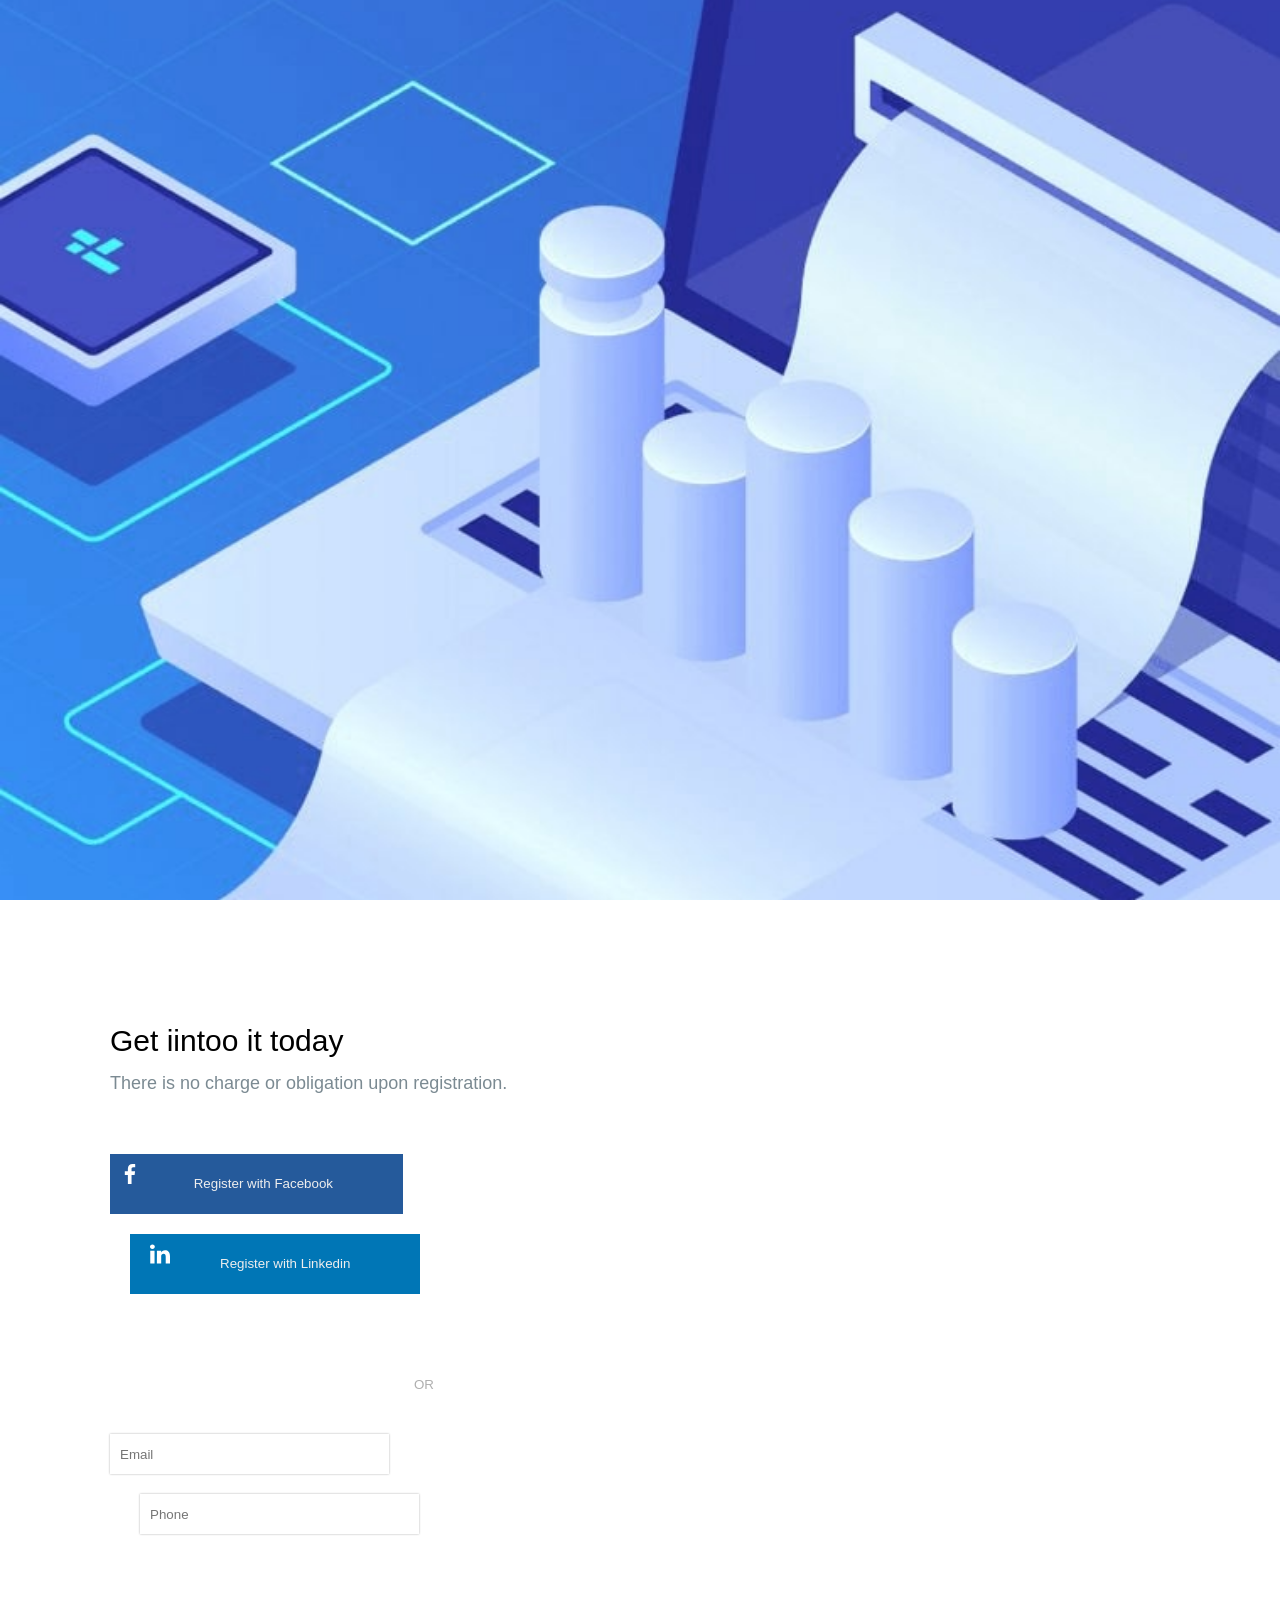
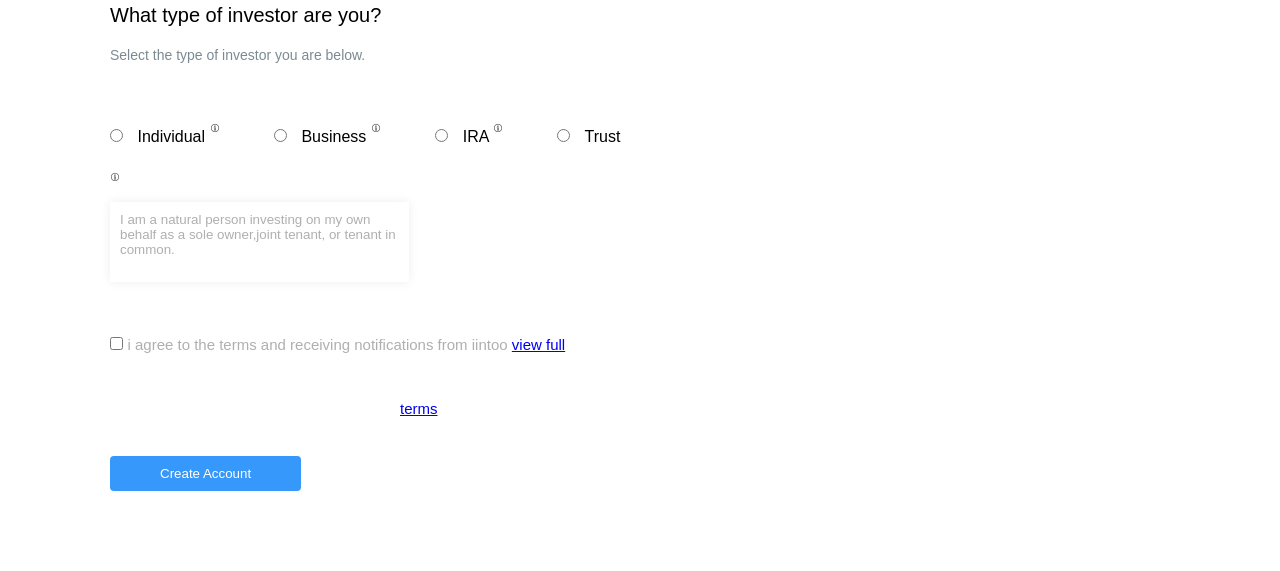
<file: firstProject-4.7.html>
<!doctype html>
<html lang="en">
  <head>
    <meta charset="UTF-8" />
    <meta name="viewport" content="width=device-width, initial-scale=1.0" />
    <title>Sudip's Page</title>
    <link rel="stylesheet" href="firstProject-4.7.css" />
  </head>
  <body>
    <div class="container">
      <div class="imagePart">
        <img
          class="templateImg"
          src="images/bg.jpg"
          alt="projectTemplateImage"
        />
      </div>

      <div class="detailsPart">
        <h2 class="mainHeader">Get iintoo it today</h2>

        <p class="mainPara">
          There is no charge or obligation upon registration.
        </p>

        <div class="buttons">
          <button class="facebookBtn">
            <img class="fbSvg" src="images/facebook.svg" alt="facebook logo" />
            <span class="fbText"> Register with Facebook</span>
          </button>

          <button class="linkedinBtn">
            <img
              class="lnSvg"
              src="images/linkedin.svg"
              alt="linkedin logo"
            /><span class="lnText">Register with Linkedin</span>
          </button>
        </div>
        <button class="orBtn">OR</button>
        <!-- <p class="orText"></p> -->
        <br />

        <div class="inputContainers">
          <input type="email" class="email" name="email" placeholder="Email" />
          <input type="tel" class="phone" name="phone" placeholder="Phone" />
        </div>

        <h2 class="secondHeader">What type of investor are you?</h2>
        <p class="secondPara">Select the type of investor you are below.</p>

        <input type="radio" name="radio" />
        <label for="individual"
          >Individual <img class="infoImg" src="images/info.png" />
        </label>
        <input type="radio" name="radio" />
        <label for="business" name="radio"
          >Business <img class="infoImg" src="images/info.png" />
        </label>
        <input type="radio" name="radio" />
        <label for="ira"
          >IRA <img class="infoImg" src="images/info.png" />
        </label>
        <input type="radio" name="radio" />
        <label for="trust"
          >Trust <img class="infoImg" src="images/info.png" />
        </label>

        <br />
        <textarea class="selfIntro" name="introduction" rows="4" cols="33">
I am a natural person investing on my own behalf as a sole owner,joint tenant, or tenant in common.
</textarea
        >
        <div class="checkboxContainer">
          <input type="checkbox" class="confirmationBox" required />
          <label class="confirmationText" for="confirm"
            >i agree to the terms and receiving notifications from iintoo
            <a href="https://www.iintoo.com/" target="_blank"
              >view full terms</a
            ></label
          >
        </div>

        <br />
        <button class="createAccount">Create Account</button>
      </div>
    </div>
  </body>
</html>
</file>
<file: firstProject-4.7.css>
:root {
  --mainBackground: #eff6ff;
  --baseText: #eff6ff;
  --fbbtn: #255a9b;
  --lnBtn: #0076b6;
  --ranFirst: #3698fb;
  --ranSec: #7b8a92;
  --ranthird: #96a5b1;
  --ranFourth: #afafaf;
  --ranFifth: #eeeeee;
  --ranSixth: #ffffff;
}
@import url("https://fonts.googleapis.com/css2?family=Anonymous+Pro:ital,wght@0,400;0,700;1,400;1,700&family=Barlow:ital,wght@0,100;0,200;0,300;0,400;0,500;0,600;0,700;0,800;0,900;1,100;1,200;1,300;1,400;1,500;1,600;1,700;1,800;1,900&display=swap");

@media (min-width: 1710px) {

}
*,
body {
  padding: 0px;
  margin: 0px;
  font-family: "Barlow", sans-serif;
  
}

.templateImg {
  width: 50vw;
  height: 100vh;
  margin: 0px;
}

.imagePart {
  display: inline-block;
}
.detailsPart {
  display: inline-block;
  vertical-align: top;
  margin-left: 110px;
  margin-right: 110px;

}
.mainHeader {
  margin-top: 100px;
  margin-bottom: 15px;
  font-weight: 400;
  font-size: 30px;
  font-weight: 300;
}
.mainPara {
  font-size: 18px;
  color: var(--ranSec);
  margin-bottom: 60px;
}

.facebookBtn {
  padding: 10px 70px;
  margin-right: 20px;
  background-color: var(--fbbtn);
  border: none;
  color: var(--ranFifth);
  vertical-align: middle;
}
.facebookBtn:hover{
  opacity: 0.9;
  cursor: pointer;
}
.facebookBtn:active{
  opacity: 0.9;
background-color: red;
}

.fbSvg {
  vertical-align: middle;
  margin-right: 50px;
  margin-left: -60px;
}

.linkedinBtn {
  padding: 10px 70px;
  margin-left: 20px;
  background-color: var(--lnBtn);
  border: none;
  color: var(--ranFifth);
  vertical-align: middle;
}
.linkedinBtn:hover{
  cursor: pointer;
  opacity: 0.8;
}
.linkedinBtn:active{
  opacity: 0.6;
  background-color: red;
}
.lnSvg {
  vertical-align: middle;
  margin-right: 50px;
  margin-left: -50px;
}


.orBtn {
  width: 60px;
  height: 60px;
  border: none;
  border-radius: 50%;
  background-color: var(--ranSixth);
  color: var(--ranFourth);
  margin: 20px 284px 20px 284px;
}
 /* Hi i don't know how to add that horizontal line without position */
 
.inputContainers{
  margin-bottom: 50px;
}
.email {
  margin-right: 30px;
  text-align: start;
  width: 269px;
  height: 40px;
  padding-left: 10px;
  padding-bottom: 0px;
  border: none;
  color: var(--ranSec);
    box-shadow: 0px 0px 2px var(--ranFourth);
}

.phone {
  margin-left: 30px;
  text-align: start;
  width: 269px;
  height: 40px;
  padding-left: 10px;
  padding-bottom: 0px;
  color: var(--ranSec);
  border: none;
   box-shadow: 0px 0px 2px var(--ranFourth);
}
.secondHeader {
  margin-bottom: 20px;
  font-weight: 400;
  font-size: 20px;
}
  .secondPara {
  margin-bottom: 60px;
  font-size: 14px;
  color: var(--ranSec);
}
input[type="radio"] {
  margin-right: 10px;
  margin-bottom: 30px;
}
.infoImg {
  width: 10px;
  height: 10px;
  object-fit: cover;
  vertical-align: middle;
  color: var(--ranFourth);
}

label {
  margin-right: 50px;
}
.selfIntro {
  color: var(--ranFourth);
  border: none;
  background-color: var(--);
  margin-bottom: 50px;
  resize:  none;
  box-shadow: 0px 0px 10px  var(--ranFifth);
  padding: 10px;

}

.checkboxContainer{
  vertical-align: middle;
  margin-left: 290px ;
}
.confirmationBox {
  margin-left: -290px;
  margin-bottom: 50px;

}
.confirmationText{
  color: var(--ranFourth);
  font-size: 15px;
}

.createAccount {
  background-color: var(--ranFirst);
  color: var(--ranSixth);
  padding: 10px 50px; 
   border: none;
   border-radius: 4px;
  
}
.createAccount:hover{
  opacity: 0.9;
  cursor: pointer;
}
.createAccount:active{
  transition: 0.15s;
  opacity: 0.6;
   color: var(--ranFirst);
  background-color: var(--ranSixth);
}






/* ?????? */





@media (min-width: 100px) and (max-width : 1700px) {


*,
body {
  padding: 0px;
  margin: 0px;
  font-family: "Barlow", sans-serif;
  margin: auto;
  margin-bottom :20px ;
  
}
.templateImg {
  width: 100vw;
  height: 100vh;
  margin: 0px;
  object-fit: cover;
}

.imagePart {
  display: inline-block;
}
.detailsPart {
  display: inline-block;
  vertical-align: top;
  margin-left: 110px;
  margin-right: 110px;
  width: 40vw;

}
}
</file>
